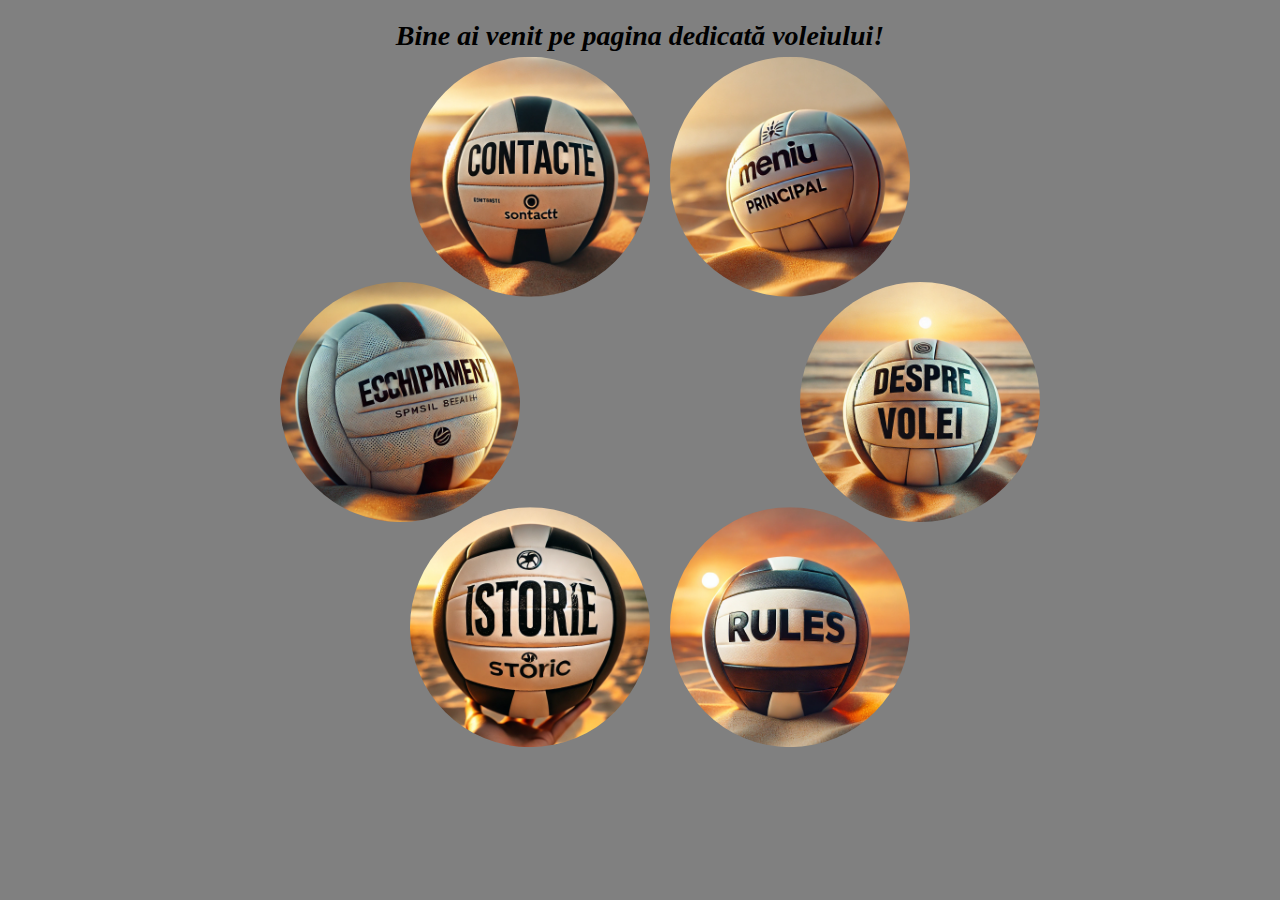
<file: index.html>
<!DOCTYPE html>
<html lang="ro">
<head>
    <meta charset="UTF-8">
    <meta name="viewport" content="width=device-width, initial-scale=1.0">
    <title>Volei - Sportul Echipei</title>
    <link rel="stylesheet" href="style/style.css">
</head>
<body>
    <header>
        <h1>Bine ai venit pe pagina dedicată voleiului!</h1>
    </header>
    <nav class="menu-circular">
        <ul>
            <li><a href="DespreVolei.html"><img src="images/DespreVolei.jpg" alt="Despre Volei"></a></li>
            <li><a href="Reguli.html"><img src="images/Reguli de joc.jpg" alt="Regulile Jocului"></a></li>
            <li><a href="Istorie.html"><img src="images/Istorie.jpg" alt="Istoric"></a></li>
            <li><a href="Echipament.html"><img src="images/Echipament.jpg" alt="Echipament"></a></li>
            <li><a href="contact.html"><img src="images/contacte.jpg" alt="Contacte"></a></li>
            <li><a href="index.html"><img src="images/meniu.jpg" alt="Meniu Principal"></a></li>
        </ul>
    </nav>
    
    
    
    
</body>
</html>
</file>
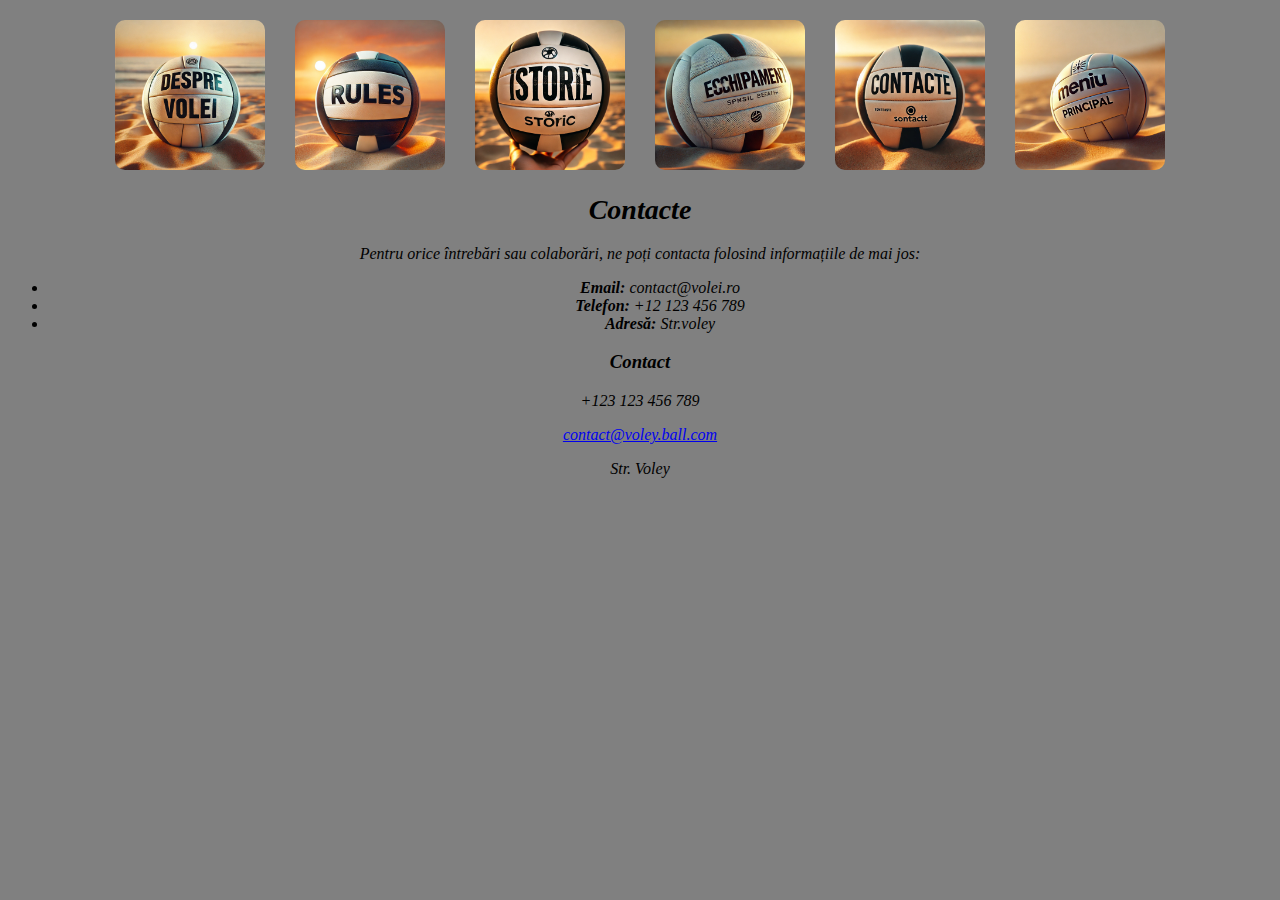
<file: contact.html>
<!DOCTYPE html>
<html lang="ro">
<head>
    <meta charset="UTF-8">
    <meta name="viewport" content="width=device-width, initial-scale=1.0">
    <title>Volei</title>
    <link rel="stylesheet" href="style/style.css">
</head>
<body>
    <nav class="menu-orizontal">
        <ul>
            <li><a href="DespreVolei.html"><img src="images/DespreVolei.jpg" alt="Despre Volei"></a></li>
            <li><a href="Reguli.html"><img src="images/Reguli de joc.jpg" alt="Regulile Jocului"></a></li>
            <li><a href="Istorie.html"><img src="images/Istorie.jpg" alt="Istoric"></a></li>
            <li><a href="Echipament.html"><img src="images/Echipament.jpg" alt="Echipament"></a></li>
            <li><a href="contact.html"><img src="images/contacte.jpg" alt="Contacte"></a></li>
            <li><a href="index.html"><img src="images/meniu.jpg" alt="Meniu Principal"></a></li>
        </ul>
    </nav>
    
    <header>

        <section id="contacte">
            <h1>Contacte</h1>
            <p>Pentru orice întrebări sau colaborări, ne poți contacta folosind informațiile de mai jos:</p>
            <ul>
                <li><strong>Email:</strong> contact@volei.ro</li>
                <li><strong>Telefon:</strong> +12 123 456 789</li>
                <li><strong>Adresă:</strong> Str.voley </li>
            </ul>
    
          
        </section>
        <footer>
            <div>
                <h3>Contact</h3>
                <p> +123 123 456 789</p>
                <p> <a href="mailto:contact@voley.ball.com">contact@voley.ball.com</a></p>
                <p>Str. Voley</p>
            </div>
            
           
        </footer>
    </header>
</file>
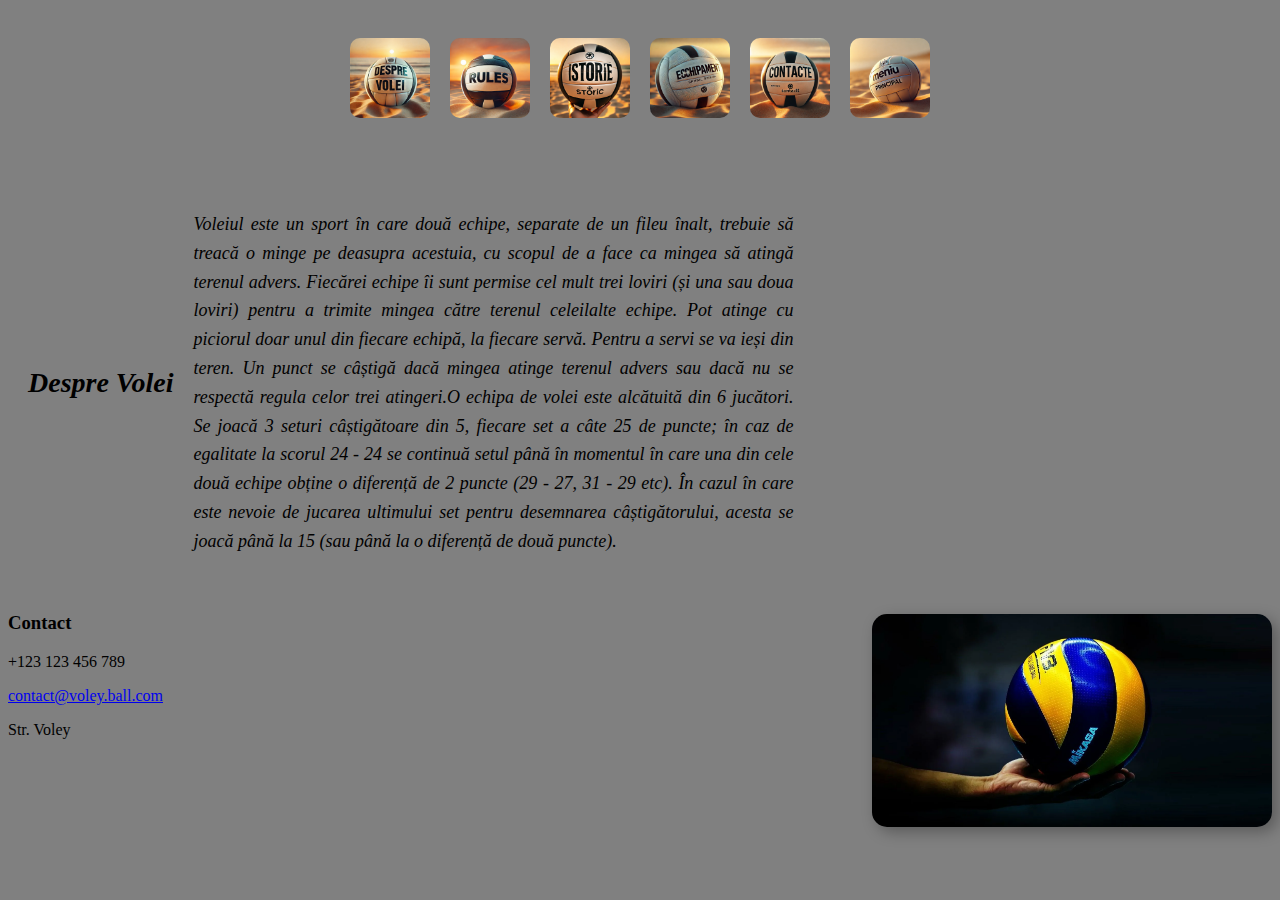
<file: DespreVolei.html>
<!DOCTYPE html>
<html lang="ro">
<head>
    <meta charset="UTF-8">
    <meta name="viewport" content="width=device-width, initial-scale=1.0">
    <title>Volei</title>
    <link rel="stylesheet" href="style/style.css">
</head>
<body class="pagina-despre">
    <nav class="menu-orizontal">
        <ul>
            <li><a href="DespreVolei.html"><img src="images/DespreVolei.jpg" alt="Despre Volei"></a></li>
            <li><a href="Reguli.html"><img src="images/Reguli de joc.jpg" alt="Regulile Jocului"></a></li>
            <li><a href="Istorie.html"><img src="images/Istorie.jpg" alt="Istoric"></a></li>
            <li><a href="Echipament.html"><img src="images/Echipament.jpg" alt="Echipament"></a></li>
            <li><a href="contact.html"><img src="images/contacte.jpg" alt="Contacte"></a></li>
            <li><a href="index.html"><img src="images/meniu.jpg" alt="Meniu Principal"></a></li>
        </ul>
    </nav>
    
    <header>
        <section id="despre">
            <h1>Despre Volei</h1>
            <p>Voleiul este un sport în care două echipe, separate de un fileu înalt, trebuie să treacă o minge pe deasupra acestuia, cu scopul de a face ca mingea să atingă terenul advers. Fiecărei echipe îi sunt permise cel mult trei loviri (și una sau doua loviri) pentru a trimite mingea către terenul celeilalte echipe. Pot atinge cu piciorul doar unul din fiecare echipă, la fiecare servă. Pentru a servi se va ieși din teren. Un punct se câștigă dacă mingea atinge terenul advers sau dacă nu se respectă regula celor trei atingeri.O echipa de volei este alcătuită din 6 jucători. Se joacă 3 seturi câștigătoare din 5, fiecare set a câte 25 de puncte; în caz de egalitate la scorul 24 - 24 se continuă setul până în momentul în care una din cele două echipe obține o diferență de 2 puncte (29 - 27, 31 - 29 etc). În cazul în care este nevoie de jucarea ultimului set pentru desemnarea câștigătorului, acesta se joacă până la 15 (sau până la o diferență de două puncte).</p>
        </section>
    </header>

    <img id="imagine-despre" src="images/1.jpg" alt="Despre Volei">

    <footer>
        <div>
            <h3>Contact</h3>
            <p> +123 123 456 789</p>
            <p> <a href="mailto:contact@voley.ball.com">contact@voley.ball.com</a></p>
            <p>Str. Voley</p>
        </div>
        
       
    </footer>
   
</body>
</html>
</file>
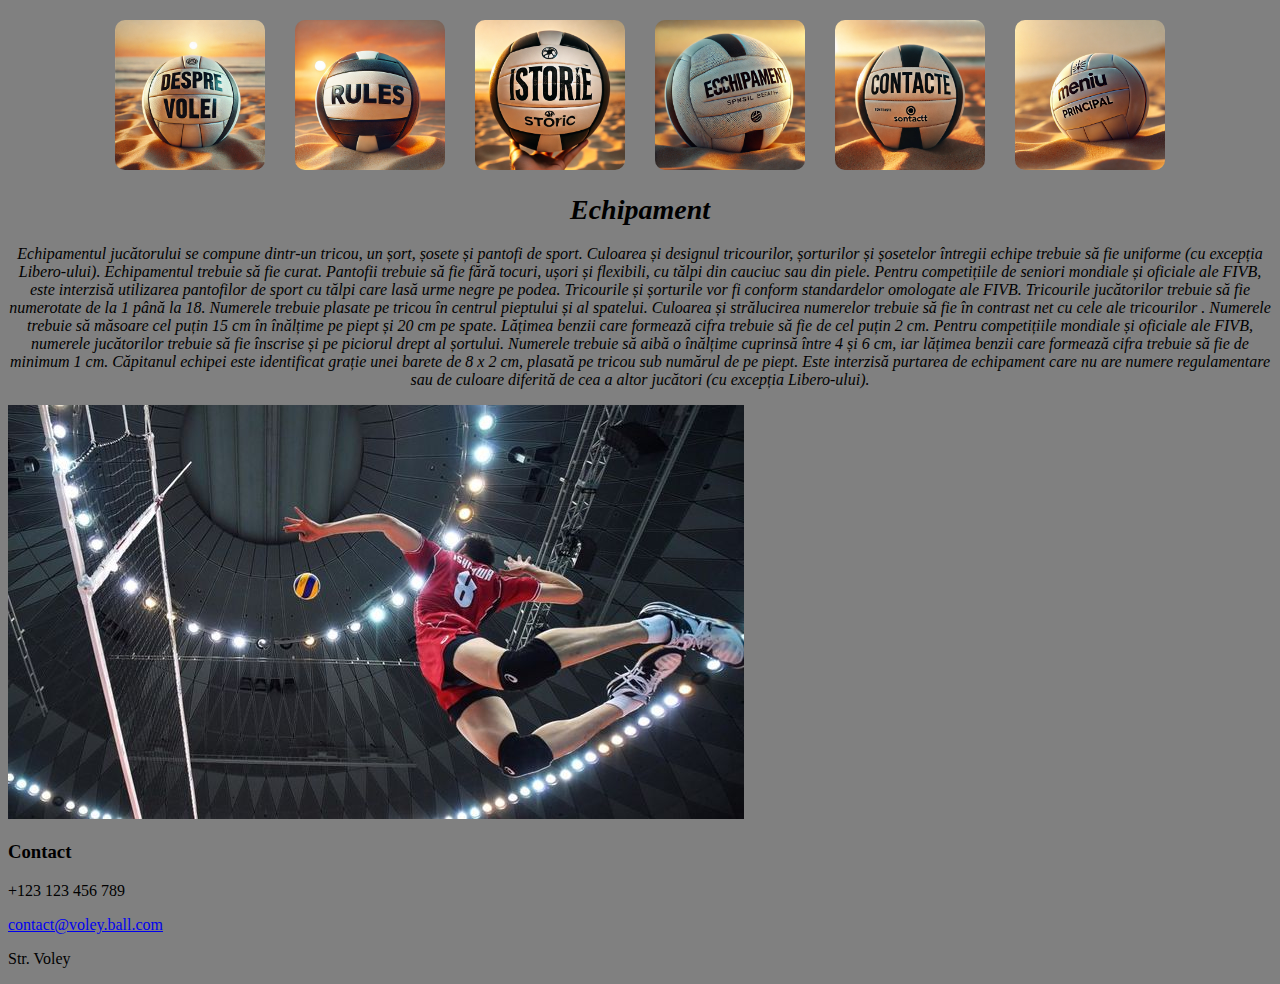
<file: Echipament.html>
<!DOCTYPE html>
<html lang="ro">
<head>
    <meta charset="UTF-8">
    <meta name="viewport" content="width=device-width, initial-scale=1.0">
    <title>Volei</title>
    <link rel="stylesheet" href="style/style.css">
</head>
<body>
    <nav class="menu-orizontal">
        <ul>
            <li><a href="DespreVolei.html"><img src="images/DespreVolei.jpg" alt="Despre Volei"></a></li>
            <li><a href="Reguli.html"><img src="images/Reguli de joc.jpg" alt="Regulile Jocului"></a></li>
            <li><a href="Istorie.html"><img src="images/Istorie.jpg" alt="Istoric"></a></li>
            <li><a href="Echipament.html"><img src="images/Echipament.jpg" alt="Echipament"></a></li>
            <li><a href="contact.html"><img src="images/contacte.jpg" alt="Contacte"></a></li>
            <li><a href="index.html"><img src="images/meniu.jpg" alt="Meniu Principal"></a></li>
        </ul>
    </nav>
    
    <header>
        <section id="echipament">
            <h1>Echipament</h1>
            <p>Echipamentul jucătorului se compune dintr-un tricou, un șort, șosete și pantofi de sport. Culoarea și designul tricourilor, șorturilor și șosetelor întregii echipe trebuie să fie uniforme (cu excepția Libero-ului). Echipamentul trebuie să fie curat.
    
                Pantofii trebuie să fie fără tocuri, ușori și flexibili, cu tălpi din cauciuc sau din piele.
                
                Pentru competițiile de seniori mondiale și oficiale ale FIVB, este interzisă utilizarea pantofilor de sport cu tălpi care lasă urme negre pe podea. Tricourile și șorturile vor fi conform standardelor omologate ale FIVB.
                
                Tricourile jucătorilor trebuie să fie numerotate de la 1 până la 18.
                
                Numerele trebuie plasate pe tricou în centrul pieptului și al spatelui. Culoarea și strălucirea numerelor trebuie să fie în contrast net cu cele ale tricourilor .
                
                Numerele trebuie să măsoare cel puțin 15 cm în înălțime pe piept și 20 cm pe spate. Lățimea benzii care formează cifra trebuie să fie de cel puțin 2 cm.
                
                Pentru competițiile mondiale și oficiale ale FIVB, numerele jucătorilor trebuie să fie înscrise și pe piciorul drept al șortului. Numerele trebuie să aibă o înălțime cuprinsă între 4 și 6 cm, iar lățimea benzii care formează cifra trebuie să fie de minimum 1 cm.
                
                Căpitanul echipei este identificat grație unei barete de 8 x 2 cm, plasată pe tricou sub numărul de pe piept.
                
                Este interzisă purtarea de echipament care nu are numere regulamentare sau de culoare diferită de cea a altor jucători (cu excepția Libero-ului).</p>
        </section>
        
    </header>
    <img src="images/2.jpg" alt="Echipament" >
    <!DOCTYPE html>
<html lang="ro">
<head>
    <meta charset="UTF-8">
    <meta name="viewport" content="width=device-width, initial-scale=1.0">
    <title>Footer</title>
</head>
<body>

    <footer>
        <div>
            <h3>Contact</h3>
            <p> +123 123 456 789</p>
            <p> <a href="mailto:contact@voley.ball.com">contact@voley.ball.com</a></p>
            <p>Str. Voley</p>
        </div>
        
       
    </footer>

</body>
</html>

</body>
</file>
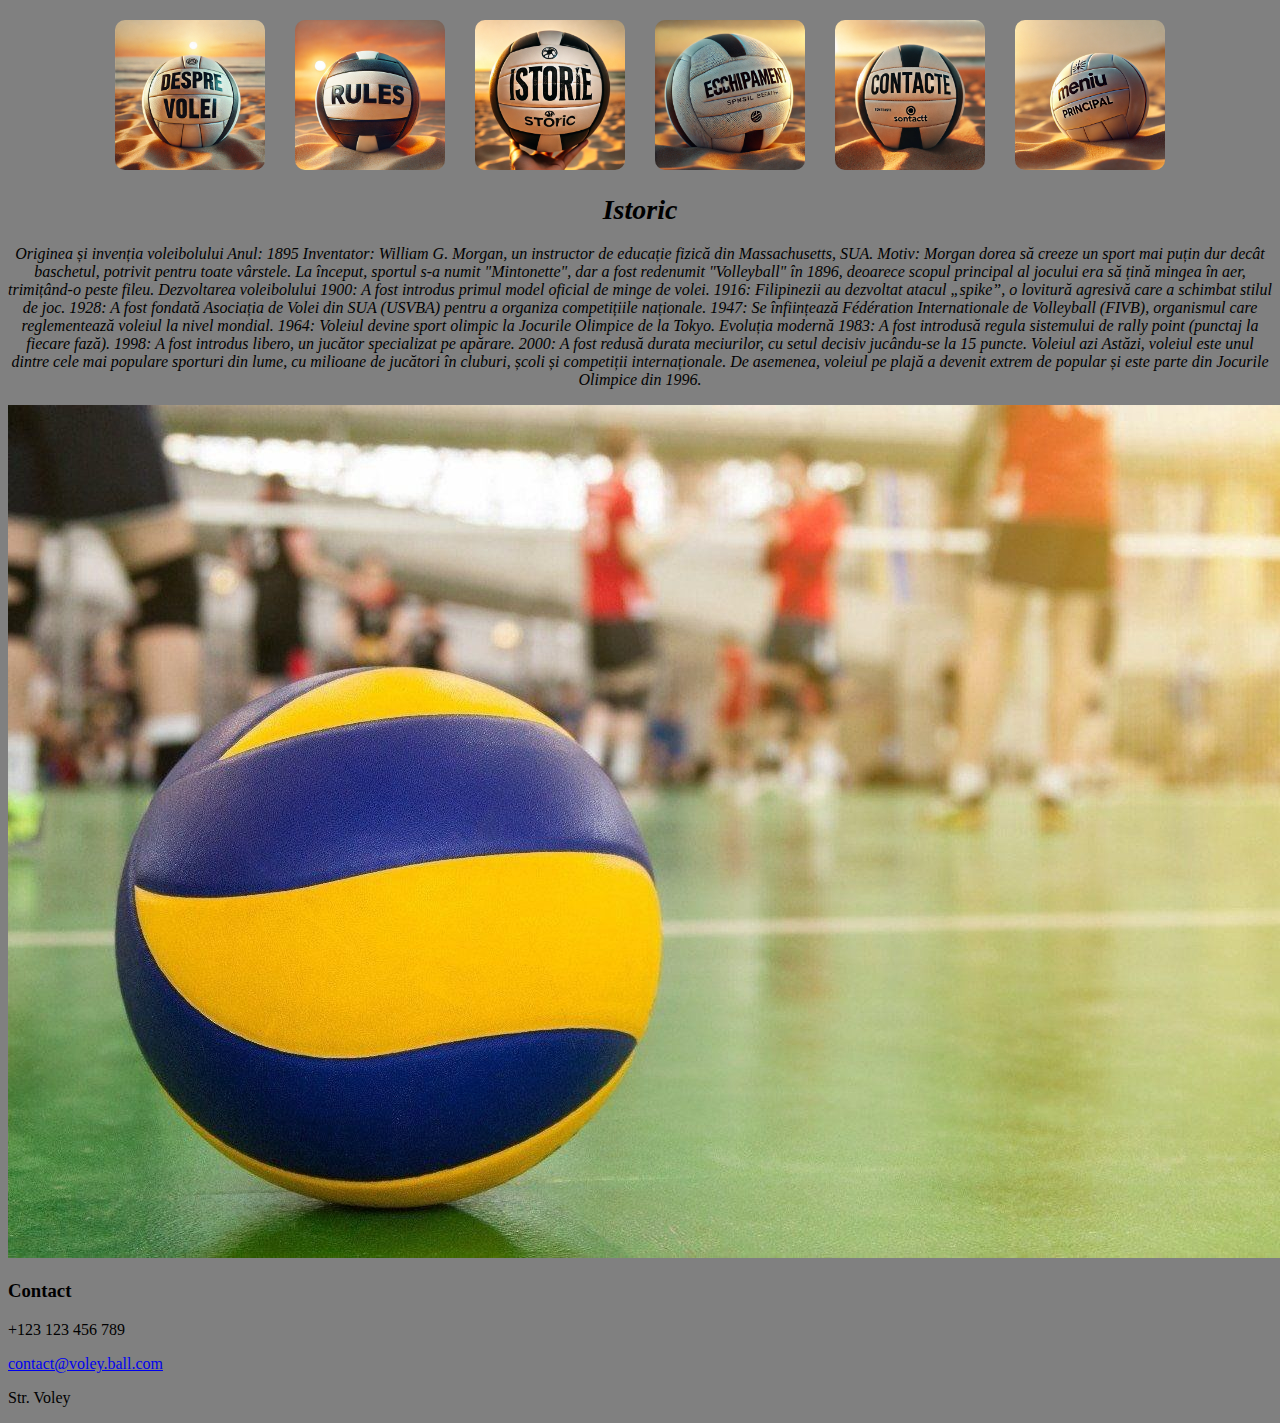
<file: Istorie.html>
<!DOCTYPE html>
<html lang="ro">
<head>
    <meta charset="UTF-8">
    <meta name="viewport" content="width=device-width, initial-scale=1.0">
    <title>Volei</title>
    <link rel="stylesheet" href="style/style.css">
</head>
<body>
    <nav class="menu-orizontal">
        <ul>
            <li><a href="DespreVolei.html"><img src="images/DespreVolei.jpg" alt="Despre Volei"></a></li>
            <li><a href="Reguli.html"><img src="images/Reguli de joc.jpg" alt="Regulile Jocului"></a></li>
            <li><a href="Istorie.html"><img src="images/Istorie.jpg" alt="Istoric"></a></li>
            <li><a href="Echipament.html"><img src="images/Echipament.jpg" alt="Echipament"></a></li>
            <li><a href="contact.html"><img src="images/contacte.jpg" alt="Contacte"></a></li>
            <li><a href="index.html"><img src="images/meniu.jpg" alt="Meniu Principal"></a></li>
        </ul>
    </nav>
    
    
    <header>
        <section id="istoric">
            <h1>Istoric</h1>
            <p>Originea și invenția voleibolului
                Anul: 1895
                Inventator: William G. Morgan, un instructor de educație fizică din Massachusetts, SUA.
                Motiv: Morgan dorea să creeze un sport mai puțin dur decât baschetul, potrivit pentru toate vârstele.
                La început, sportul s-a numit "Mintonette", dar a fost redenumit "Volleyball" în 1896, deoarece scopul principal al jocului era să țină mingea în aer, trimițând-o peste fileu.
                
                Dezvoltarea voleibolului
                1900: A fost introdus primul model oficial de minge de volei.
                1916: Filipinezii au dezvoltat atacul „spike”, o lovitură agresivă care a schimbat stilul de joc.
                1928: A fost fondată Asociația de Volei din SUA (USVBA) pentru a organiza competițiile naționale.
                1947: Se înființează Fédération Internationale de Volleyball (FIVB), organismul care reglementează voleiul la nivel mondial.
                1964: Voleiul devine sport olimpic la Jocurile Olimpice de la Tokyo.
                Evoluția modernă
                1983: A fost introdusă regula sistemului de rally point (punctaj la fiecare fază).
                1998: A fost introdus libero, un jucător specializat pe apărare.
                2000: A fost redusă durata meciurilor, cu setul decisiv jucându-se la 15 puncte.
                Voleiul azi
                Astăzi, voleiul este unul dintre cele mai populare sporturi din lume, cu milioane de jucători în cluburi, școli și competiții internaționale. De asemenea, voleiul pe plajă a devenit extrem de popular și este parte din Jocurile Olimpice din 1996.</p>
        </section>
    </header>
    <img src="images/3.jpg" alt="Istoric" >
    <footer>
        <div>
            <h3>Contact</h3>
            <p> +123 123 456 789</p>
            <p> <a href="mailto:contact@voley.ball.com">contact@voley.ball.com</a></p>
            <p>Str. Voley</p>
        </div>
        
       
    </footer>
</body>
</file>
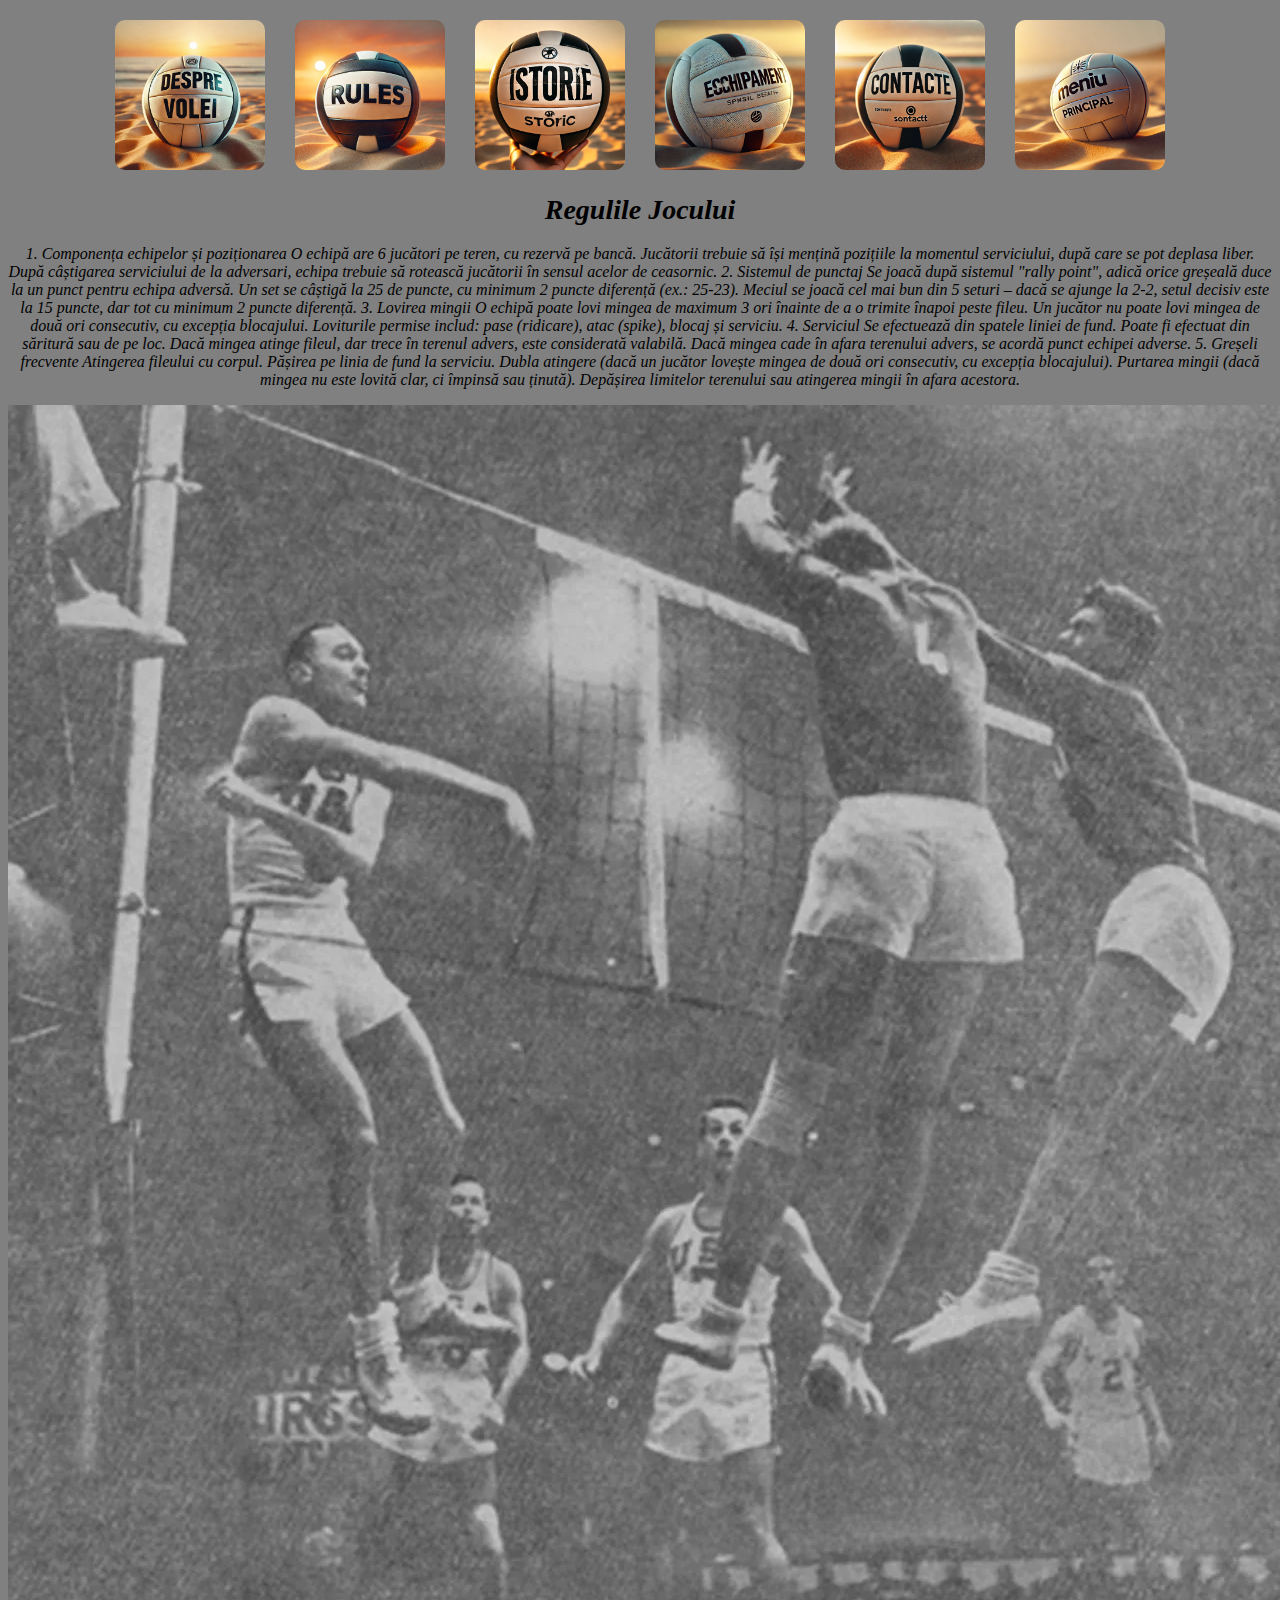
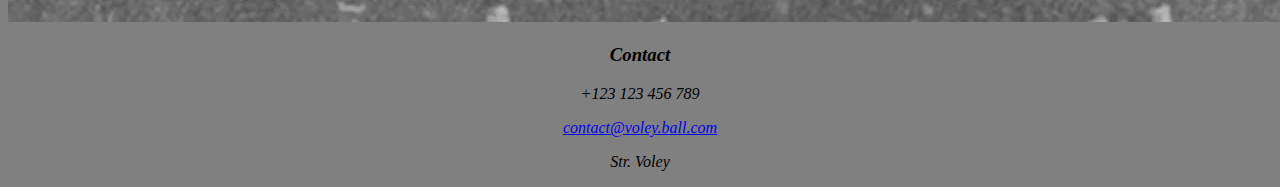
<file: Reguli.html>
<!DOCTYPE html>
<html lang="ro">
<head>
    <meta charset="UTF-8">
    <meta name="viewport" content="width=device-width, initial-scale=1.0">
    <title>Volei</title>
    <link rel="stylesheet" href="style/style.css">
</head>
<body>
    <nav class="menu-orizontal">
        <ul>
            <li><a href="DespreVolei.html"><img src="images/DespreVolei.jpg" alt="Despre Volei"></a></li>
            <li><a href="Reguli.html"><img src="images/Reguli de joc.jpg" alt="Regulile Jocului"></a></li>
            <li><a href="Istorie.html"><img src="images/Istorie.jpg" alt="Istoric"></a></li>
            <li><a href="Echipament.html"><img src="images/Echipament.jpg" alt="Echipament"></a></li>
            <li><a href="contact.html"><img src="images/contacte.jpg" alt="Contacte"></a></li>
            <li><a href="index.html"><img src="images/meniu.jpg" alt="Meniu Principal"></a></li>
        </ul>
    </nav>
    
    <header>
        <section id="reguli">
            <h1>Regulile Jocului</h1>
            <p>1. Componența echipelor și poziționarea
                O echipă are 6 jucători pe teren, cu rezervă pe bancă.
                Jucătorii trebuie să își mențină pozițiile la momentul serviciului, după care se pot deplasa liber.
                După câștigarea serviciului de la adversari, echipa trebuie să rotească jucătorii în sensul acelor de ceasornic.
                2. Sistemul de punctaj
                Se joacă după sistemul "rally point", adică orice greșeală duce la un punct pentru echipa adversă.
                Un set se câștigă la 25 de puncte, cu minimum 2 puncte diferență (ex.: 25-23).
                Meciul se joacă cel mai bun din 5 seturi – dacă se ajunge la 2-2, setul decisiv este la 15 puncte, dar tot cu minimum 2 puncte diferență.
                3. Lovirea mingii
                O echipă poate lovi mingea de maximum 3 ori înainte de a o trimite înapoi peste fileu.
                Un jucător nu poate lovi mingea de două ori consecutiv, cu excepția blocajului.
                Loviturile permise includ: pase (ridicare), atac (spike), blocaj și serviciu.
                4. Serviciul
                Se efectuează din spatele liniei de fund.
                Poate fi efectuat din săritură sau de pe loc.
                Dacă mingea atinge fileul, dar trece în terenul advers, este considerată valabilă.
                Dacă mingea cade în afara terenului advers, se acordă punct echipei adverse.
                5. Greșeli frecvente
                Atingerea fileului cu corpul.
                Pășirea pe linia de fund la serviciu.
                Dubla atingere (dacă un jucător lovește mingea de două ori consecutiv, cu excepția blocajului).
                Purtarea mingii (dacă mingea nu este lovită clar, ci împinsă sau ținută).
                Depășirea limitelor terenului sau atingerea mingii în afara acestora.</p>
        </section>
        <img src="images/4.jpg" alt="Reguli" >
        <footer>
            <div>
                <h3>Contact</h3>
                <p> +123 123 456 789</p>
                <p> <a href="mailto:contact@voley.ball.com">contact@voley.ball.com</a></p>
                <p>Str. Voley</p>
            </div>
            
           
        </footer>
    </header>
</file>
<file: style/style.css>
header {
    text-align: center; 
    font-style: italic; 
    margin-top: 20px; 
}

h1 {
    font-size: 28px; 
    color: black; 
}

/* Stil doar pentru meniul din index.html */
.menu-circular ul {
    display: flex;
    flex-wrap: wrap;
    justify-content: center;
    align-items: center;
    list-style: none;
    width: 600px; 
    height: 600px;
    margin: 50px auto;
    position: relative;
}

.menu-circular ul li {
    position: absolute;
    width: 240px; 
    height: 240px;
}

.menu-circular ul li:nth-child(1) { transform: rotate(0deg) translate(260px) rotate(0deg); }
.menu-circular ul li:nth-child(2) { transform: rotate(60deg) translate(260px) rotate(-60deg); }
.menu-circular ul li:nth-child(3) { transform: rotate(120deg) translate(260px) rotate(-120deg); }
.menu-circular ul li:nth-child(4) { transform: rotate(180deg) translate(260px) rotate(-180deg); }
.menu-circular ul li:nth-child(5) { transform: rotate(240deg) translate(260px) rotate(-240deg); }
.menu-circular ul li:nth-child(6) { transform: rotate(300deg) translate(260px) rotate(-300deg); } 

.menu-circular ul li a img {
    width: 100%;
    height: auto;
    border-radius: 50%; 
}
.menu-circular ul li a img:hover,
.menu-orizontal ul li a img:hover {
    transform: scale(1.1); /* Mărește butonul la hover */
}

/* Stil doar pentru meniul de pe paginile secundare */
.menu-orizontal ul {
    display: flex;
    justify-content: center;
    align-items: center;
    list-style: none;
    padding: 0;
    margin: 20px auto;
}

.menu-orizontal ul li {
    margin: 0 15px; 
}

.menu-orizontal ul li a img {
    width: 150px; 
    height: auto;
    border-radius: 10px; 
    transition: transform 0.3s;
}

.menu-orizontal ul li a img:hover {
    transform: scale(1.1); 
}




/* Aplica stiluri DOAR în DespreVolei.html */
.pagina-despre #despre {
    display: flex;
    align-items: center;
    gap: 20px;
    padding: 20px;
}

.pagina-despre #despre img {
    width: 300px;  
    height: auto;
    border-radius: 10px;
    box-shadow: 2px 2px 10px rgba(0, 0, 0, 0.2);
}

.pagina-despre #despre p {
    max-width: 600px;
    text-align: justify;
    font-size: 18px;
    line-height: 1.6;
}


.pagina-despre .menu-orizontal {
    display: flex;
    justify-content: center;
    gap: 10px;
}

.pagina-despre .menu-orizontal ul {
    list-style: none;
    padding: 0;
}

.pagina-despre .menu-orizontal li {
    display: inline-block;
    margin: 10px;
}

.pagina-despre .menu-orizontal img {
    width: 80px; 
    transition: transform 0.3s ease-in-out;
}

.pagina-despre .menu-orizontal img:hover {
    transform: scale(1.2);
}


.pagina-despre #imagine-despre {
    width: 400px;  
    height: auto;
    float: right;  
    margin: 20px 0 20px 20px;  
    border-radius: 15px;  
    box-shadow: 5px 5px 15px rgba(0, 0, 0, 0.3);  
}



body {
    background-color: grey;
}
</file>
